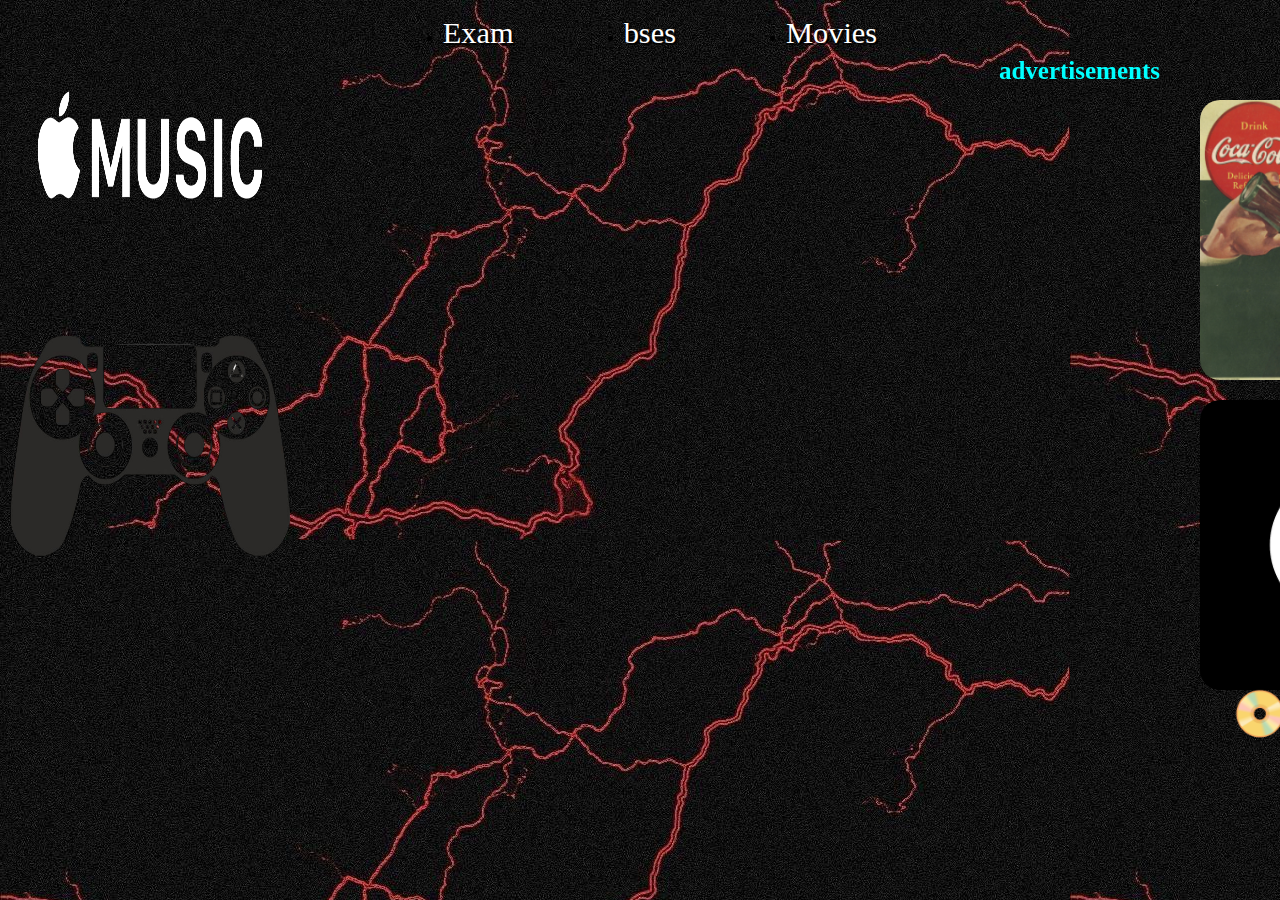
<file: index.html>
<!DOCTYPE html>
<html lang="en">
<head>

  <link rel="stylesheet" href="home.css">
    <link rel="icon" href="pic/logo.png">

    <title>For lazy</title>
    <title>Projict</title>
 
</head>
<body>

  
  <img class="advmus" src="pic/home adv.png" usemap="#Songs" >
  <map name="#Songs">
     <area shape="circle" coords="0,0,1000" href="songshtml.html" >
  </map>
  

<img class="advgames" src="pic/gamesdivhome.png" usemap="#games" >
<map name="#games">
   <area shape="circle" coords="0,0,1000" href="games.html" >
</map>

                              <!-- الشريط الاعلى  -->
                          
<ul class="line">
  <li><a class="calc" href="Exam.html">Exam</a></li>
  <li><a href="bsese.html">bses</a></li>
  <li><a href="movies.html">Movies</a></li>

</ul>




                          <!-- اعلاناااااااتتت  -->

    <h1 class="adv1r" >advertisements</h1>

    <img class="adv1" src="pic/adv1.png" usemap="#coca" >
    <map name="#coca">
       <area shape="circle" coords="0,0,1000" href="https://cocacola.co.il/" >
    </map>


    
    <img class="adv2" src="pic/adv2.jpg" usemap="#pizza" >
    <map name="#pizza">
       <area shape="circle" coords="0,0,1000" href="https://pizzahut.co.il/" >
    </map>



   <marquee class="newsline">
    <h2>📀💿🎞🎥📽📼📀📽🎞♫♬♫♬📼📀📽🎞💿
      📼📀📽🎞💿♫♬♫♬♫♬📀💿📀💿📀📀💿🎞🎥📽📼📀📽🎞
        ♫♬♫♬♫♬♫♬📀💿🎞🎥📽📼📀📽🎞📀💿📀♫♬♫♬♫♬📼🎞💿
        📀💿🎞🎥📽📼📀📽🎞💿📀♫♬♫📼📀📽🎞💿♫</h2>
   </marquee>

  </body>
</html>
</file>
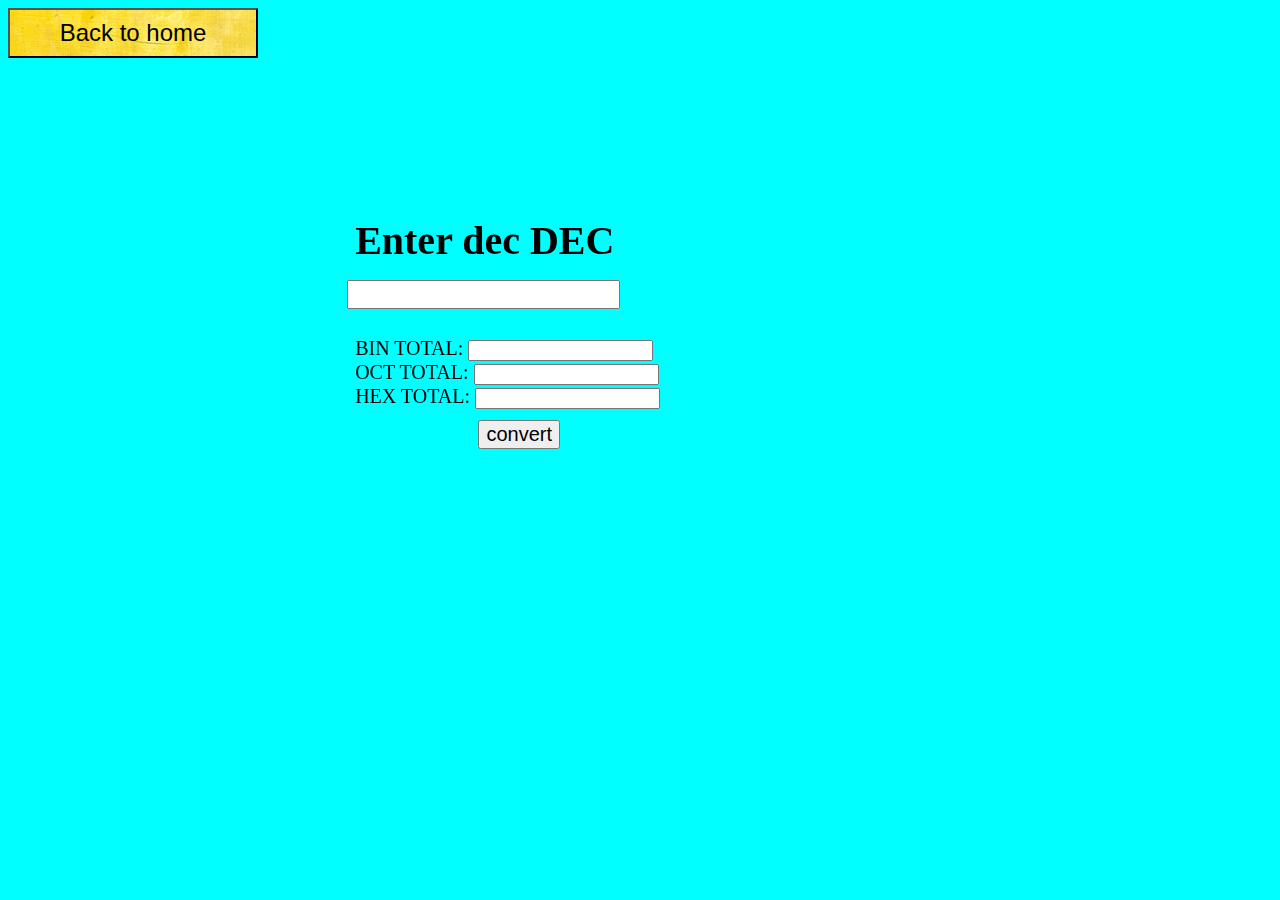
<file: bsese.html>
<!DOCTYPE html>
<html lang="en">
<head>  
    <title>Document</title>
</head>
<body>
    <button class="openback" onclick="document.location='file:index.html'"href="#index">Back to home</button>



<div class="basas">

   <div>
    <h1>Enter dec DEC</h1>
    </div>
  
    <br>
    <br>

   <div >
    BIN TOTAL: <input class="output" type="text" id="t2">
    </div>

    <div  >
     OCT TOTAL: <input class="output" type="text" id="t3">
     </div>

     <div  >
     HEX TOTAL: <input class="output" type="text" id="t4">
     </div>

</div>

<input  type="number" id="t1" class="line"><br>
<button class="the"  type="button" onclick="stam()" >convert</button>






    <style>
        .basas{
            font-size: 20px;
            position: fixed;
            top: 190px;
            right: 620px;
        }
         body{
            background-color: aqua;
        }

        .the{
            font-size: 20px;
            position: fixed;
            top: 420px;
            right: 720px;
        }

        .line{
           font-size: 20px;
            position: fixed;
            top: 280px;
            right: 660px;
        }
    
 .openback{
   width: 250px;
   height: 50px;   font-size: 1.5rem;
   background-image: url(pic/backhomebses.jpg) ;
   font-family: 'Franklin Gothic Medium', 'Arial Narrow', Arial, sans-serif;
 }
 
 .openback:hover{
   background: rgb(208, 255, 0);
 }

    </style>



    <script>
        function stam(){
            var a,b;
            a=parseInt(document.getElementById("t1").value);
            b=a.toString(2);
            document.getElementById("t2").value=b;      
        
            b=a.toString(8);
            document.getElementById("t3").value=b;

            b=a.toString(16);
            document.getElementById("t4").value=b;
        }


     
    </script>
    
</body>
</html>
</file>
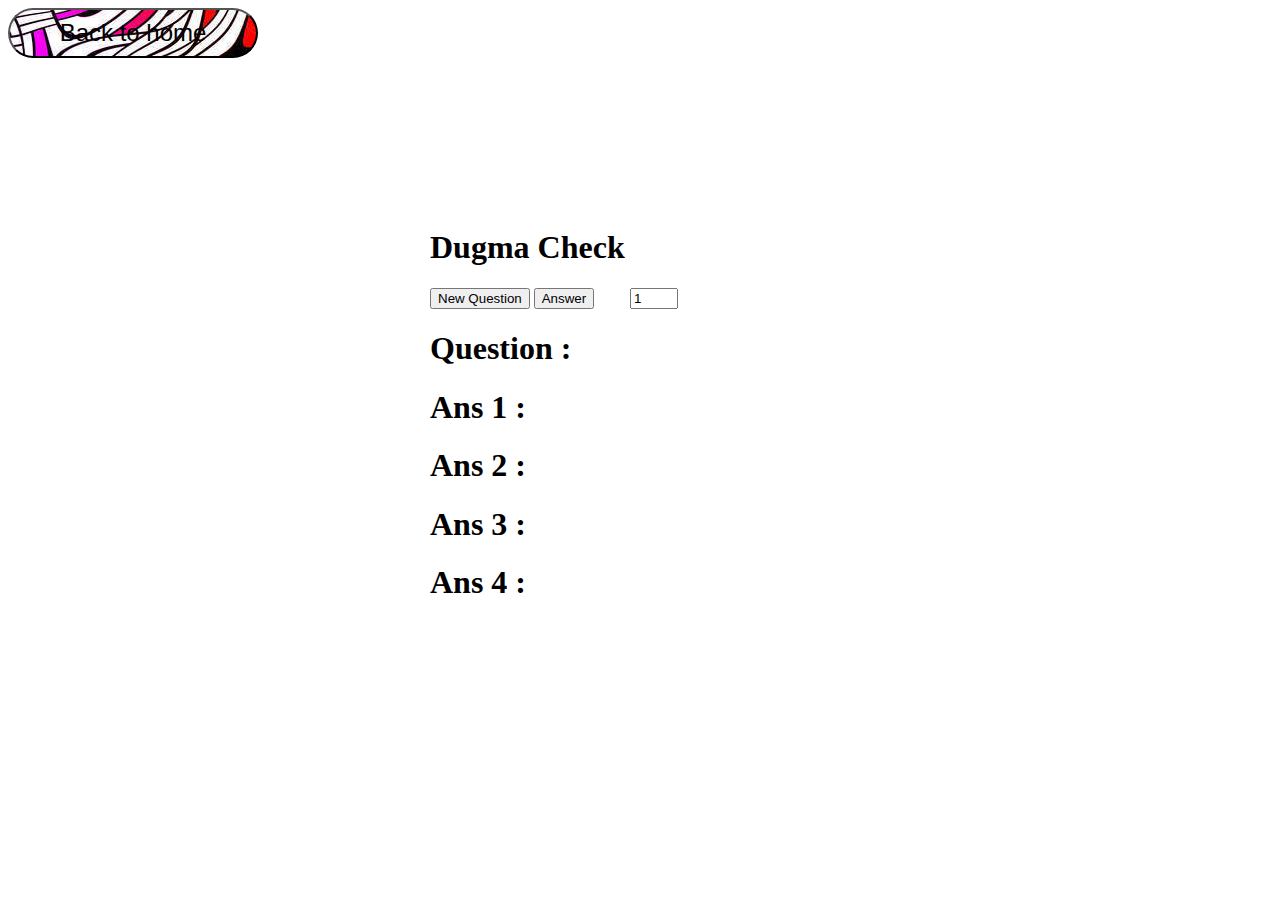
<file: Exam.html>
<html>
<head>
<title> 
</title>
</head>

<body>



<button class="openback" onclick="document.location='file:index.html'"href="#home">Back to home</button>

<div class="Exam">
    <h1>Dugma Check</h1>
    <button onclick="Question()">New Question</button>
    <button onclick="Myanswer()">Answer</button>

    <h1>Question : <span id="Myquestion"></span></h1>
    <h1>Ans 1 : <span id="Ans1"></span></h1>
    <h1>Ans 2 : <span id="Ans2"></span></h1>
    <h1>Ans 3 : <span id="Ans3"></span></h1>
    <h1>Ans 4 : <span id="Ans4"></span></h1>
    
</div>
<div class="inttot">
    <input type="number" id="mynumber" min="1" max="4" value="1" step="1">
</div>


<script>

  const arr=[ ["8/2=?","8","5","-2","4",4],
            ["12*12=?","144","155","164","1000" , 1],
            ["best collage? ","sami","bct" ,"tcb","sapir",3] ,
            ["العاب؟","collage","games","home","lecturer",2],
            ["1111 in bin?" ,"7","f","-f","-7",2]  ];
let num=0;
let correct;
let count=0;
function Question()
{
  if(num<=4)
  {
  document.getElementById("Myquestion").innerHTML=arr[num][0];
  document.getElementById("Ans1").innerHTML=arr[num][1];
  document.getElementById("Ans2").innerHTML=arr[num][2];
  document.getElementById("Ans3").innerHTML=arr[num][3];
  document.getElementById("Ans4").innerHTML=arr[num][4];
  correct=arr[num][5];
  
  num=parseInt(num)+1;
}
  else
  {
    alert("End Test !!!");
    alert("Grade : " + count*20);
  }
  
}

function Myanswer()
{
  let myans=document.getElementById("mynumber").value;
  if(correct==myans)
   count++;
  
}

</script>




<style>
    .openback{
    width: 250px;
    height: 50px;
    border-radius: 50px;
    font-size: 1.5rem;
    color: rgb(0, 0, 0);
    background-image: url(pic/backhomegames.jpg) ;
    transition: all 0.3s ease-in-out;
    font-family: 'Franklin Gothic Medium', 'Arial Narrow', Arial, sans-serif;
  }
  
  .openback:hover{
    background: rgb(61, 31, 109);
    transform: scale(0.6);
  }

  .Exam{
   /* margin-top: 80px;
   left: 50px; */

   position:fixed;
    width: 300px;
    right:550px;
    background: rgb(255, 255, 255);
    margin-top: 150px;
  }
  
  .inttot{
    position:fixed;
    width: 250px;
    right:400px;
    margin-top: 230px;
  }
</style>


</body></html>
</file>
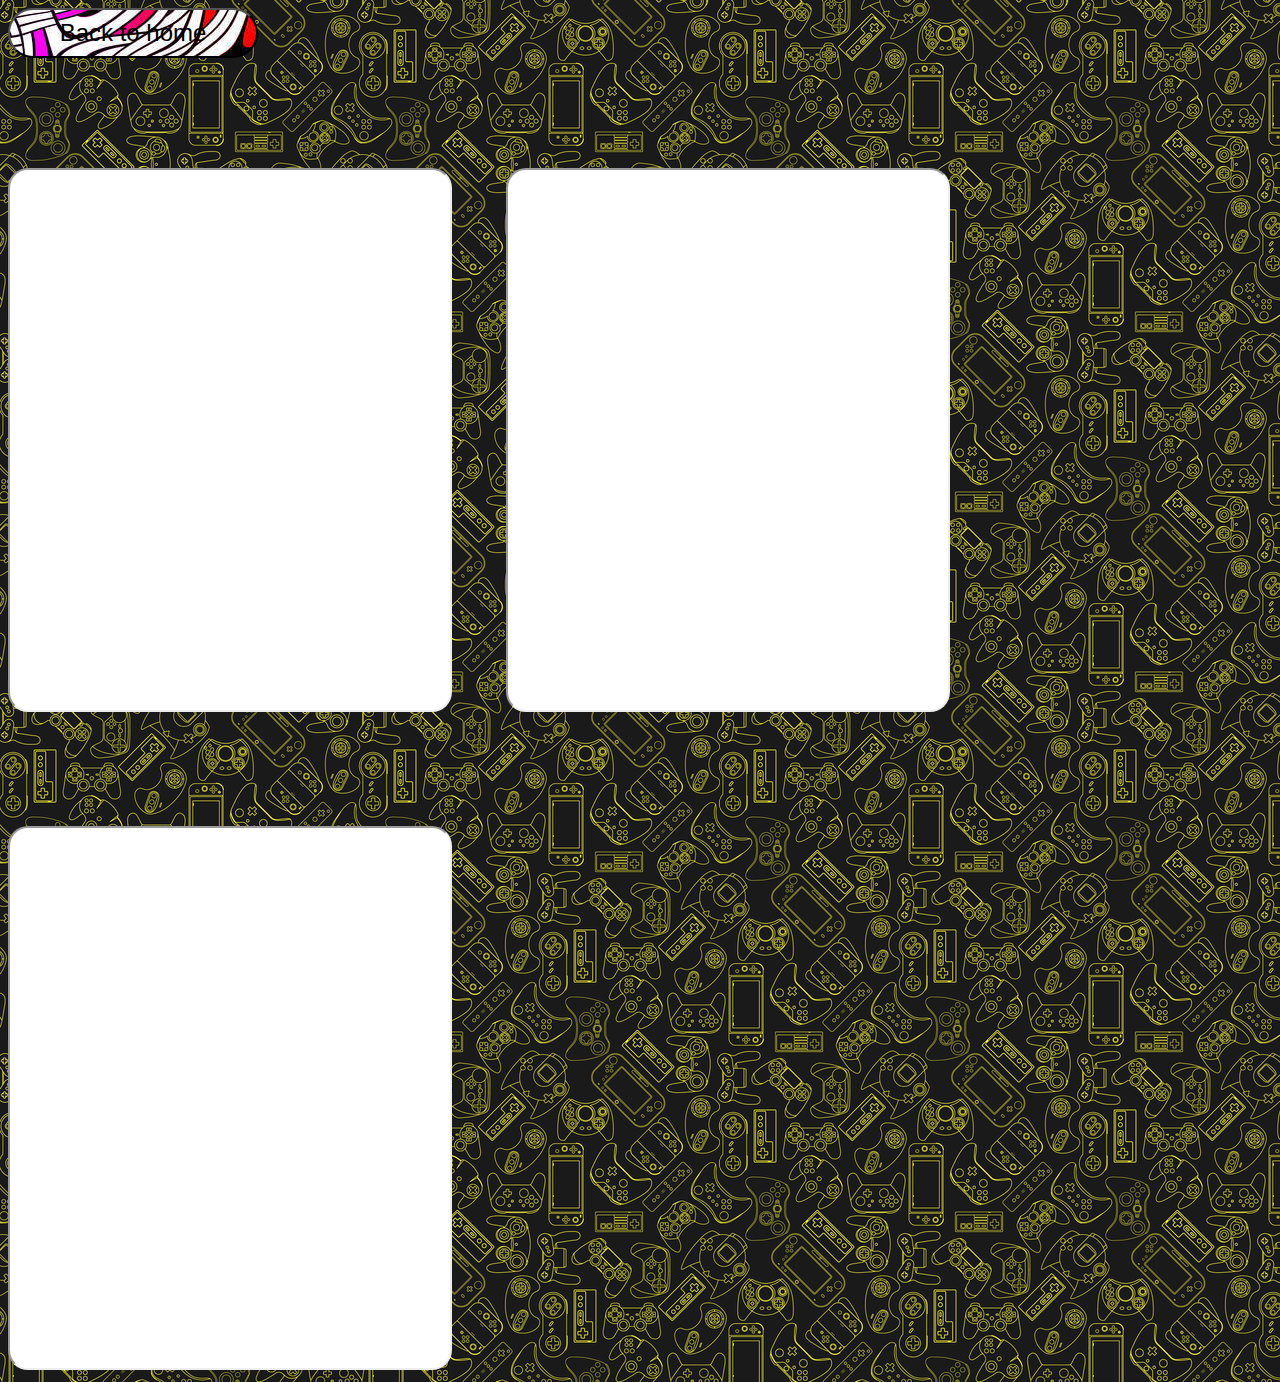
<file: games.html>
<!DOCTYPE html>
<html lang="en">
<head>

    <title>My games</title>
    <link rel="stylesheet" href="gamescss.css">
</head>

<button class="openback" onclick="document.location='file:index.html'"href="#home">Back to home</button>
<br>

<body>
   
    <iframe class="game1" src="http://slither.io/" width="350" height="350"></iframe>

    <iframe class="game1" src="https://skribbl.io/" width="250" height="250"></iframe>

    <iframe class="game1" src="https://www.twoplayergames.org/game/soccer-physics" width="250" height="250"></iframe> 
    
</body>
</html>
</file>
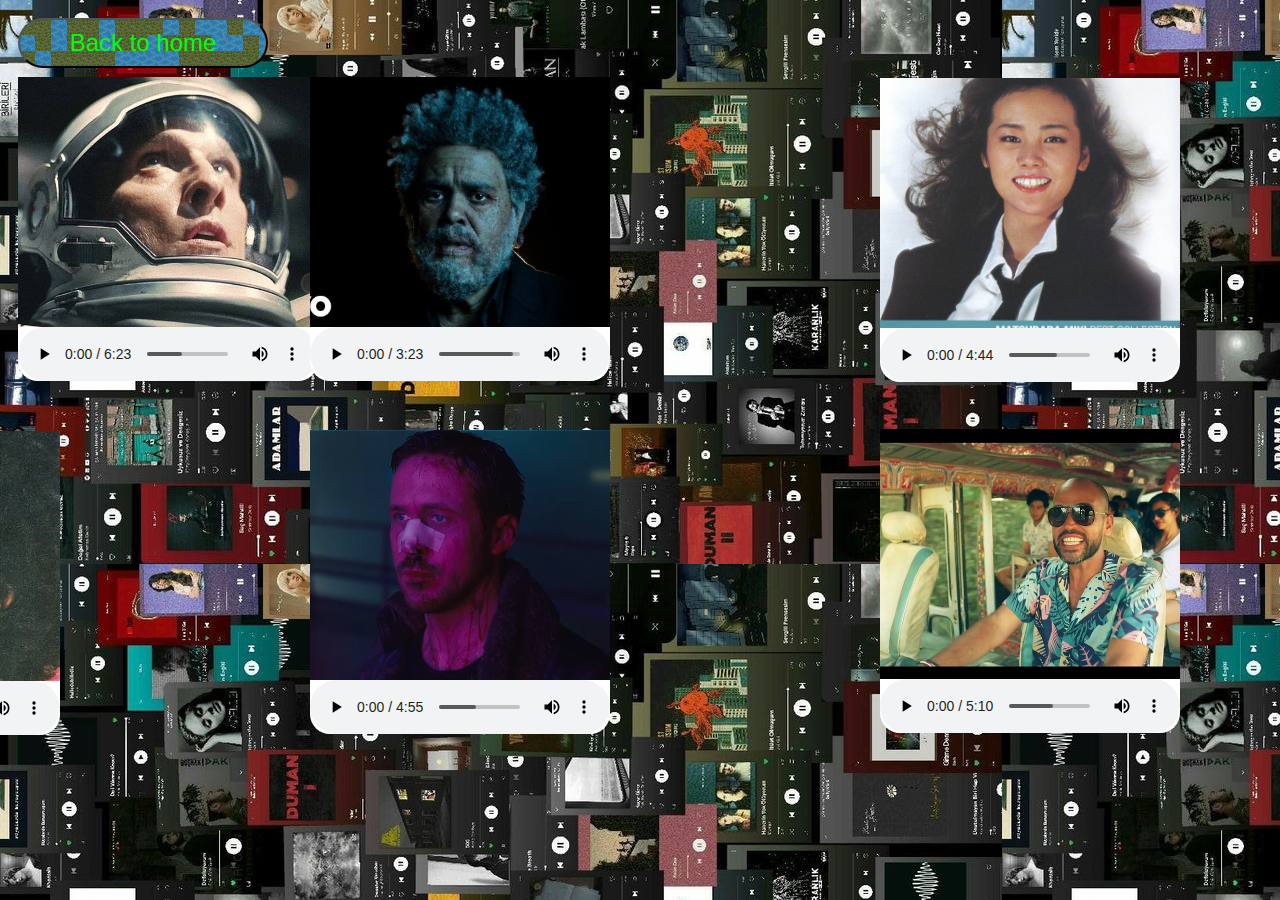
<file: songshtml.html>
<!DOCTYPE html>
<html lang="en">
<head>

    <title>Pic</title>
</head>
<link rel="stylesheet" href="songcss.css">
<body>
 
    <button class="openback" onclick="document.location='file:index.html'"href="#home">Back to home</button>
   

    <br><br><br><br><br><br><br><br><br><br>
    

    <div class="pic1">
        <div class="imgbox1"> 
            <img src="pic/song2.jpg" >
        </div>
        <audio src="songs/bgsong.mp4" type="audio/mp3" controls ></audio>
    </div>
    

    <div class="pic2">
        <div class="imgbox2">
            <img src="pic/song1.jpg" >
        </div>
        <audio  src="songs/song2.mp4" type="audio/mp3" controls ></audio>
    </div>
    <br>


    <div class="pic3">
        <div class="imgbox3">
            <img src="pic/song3.jpg" >
        </div>
        <audio  src="songs/song3.m4a" type="audio/mp3" controls ></audio>
    </div>
    <br>


    <div class="pic4">
        <div class="imgbox4">
            <img src="pic/song4.jpg" >
        </div>
        <audio  src="songs/song4.m4a" type="audio/mp3" controls ></audio>
    </div>
    <br>


    <div class="pic5">
        <div class="imgbox5">
            <img src="pic/song5.png" >
        </div>
        <audio  src="songs/song5.m4a" type="audio/mp3" controls ></audio>
    </div>
    <br>

    
    <div class="pic6">
        <div class="imgbox6"> 
            <img src="pic/song6.jpg" >
        </div>
        <audio src="songs/song6.mp4" type="audio/mp3" controls ></audio>
    </div>


    
</body>
</html>
</file>
<file: home.css>
body {
    background-image: url(pic/bghome1.jpg);
    width: 100%;
    margin: 0;
    background-repeat:repeat;   
  } 
                        
                        
                        
                        /* الشريط الذي في الاعلى */



.line {
    display: flex;
    justify-content: center;
    gap: 110px;
  }

.line li a {
    text-decoration: none;
    color: rgb(255, 255, 255);
    font-size: 1.9rem;
    text-shadow: 2px 2px 1px black;
  } 

  
   


                      /* اعلانات  */

   .adv1{
    width: 280px;
    height: 280px;
    margin-left: 1200px;
    margin-bottom: 1200px;
    justify-content: end;  
    position: fixed;
    top: 100px;
    border-radius: 20px;

  }

  .adv2{
    width: 280px;
    height: 290px;
    margin-left: 1200px;
    margin-bottom: 1200px;
    justify-content: end;  
    position: fixed;
    top:400px;
    border-radius: 20px;
  }

  .adv1r{
    position: fixed;
   right: 120px;
   color: aqua;
   margin-top: -10px;
   font-size: 25px;
  }

  .newsline{
    position: fixed;
    top: 650px;
    font-size:30px;
    }

.advmus{
  width: 280px;
  height: 280px;
  margin-left: 10px;
  margin-bottom: 1200px;
  position: fixed;
}


.advgames{
  
  width: 280px;
  height: 220px;
  margin-left: 10px;
  margin-bottom: 1200px;
  margin-top: 320px;
  position: fixed;

}
</file>
<file: gamescss.css>
body{
    background-image: url(pic/bggames.jpg);
        width: 100%;
    height: 100%;
    background-repeat:repeat;
  
}

.game1{
    /* position: relative; */
    width: 440px;
    height: 540px;
    background: rgb(255, 255, 255);
    border-radius: 20px;
    margin-right: 50px;
    margin-top: 110px;
  
}

.openback{
    width: 250px;
    height: 50px;
    border-radius: 50px;
    font-size: 1.5rem;
    color: rgb(0, 0, 0);
    background-image: url(pic/backhomegames.jpg) ;
    transition: all 0.3s ease-in-out;
    font-family: 'Franklin Gothic Medium', 'Arial Narrow', Arial, sans-serif;
  }
  
  .openback:hover{
    background: rgb(61, 31, 109);
    transform: scale(0.6);
  }
</file>
<file: songcss.css>
body {
    background-image: url(pic/bgsongs.jpg);
    /* width: 100%;
    height: 100%; */
    background-repeat:repeat;
    font-size: .77px;
    background-size: 5058;
    padding:10px ; 
  } 
  

  .openback{
    width: 250px;
    height: 50px;
    border-radius: 50px;
    font-size: 1.5rem;
    color: rgb(0, 255, 13);
    background-image: url(pic/backhomesong.png) ;
    transition: all 0.3s ease-in-out;
    font-family: 'Franklin Gothic Medium', 'Arial Narrow', Arial, sans-serif;
 }
  
  .openback:hover{
    background: rgb(61, 31, 109);
    transform: scale(0.6);
  }


   .pic1{
    position: absolute;
    width: 300px;
    background: rgb(255, 255, 255);
    border-radius: 20px;
  }
  
  .pic1 .imgbox1{
    position:relative ;
    width: 300px;              
    height: 250px;
  }
  
  .pic1 .imgbox1 img{
    position:absolute ;
     width: 100%;
    height: 100%;
    object-fit: cover;
  }
  
  .pic1 audio{
    width:100% ;
    outline: none;
    box-shadow: inset;
  } 




  .pic2{
    position: absolute;
    width: 300px;
    right:670px;
    background: rgb(255, 255, 255);
    border-radius: 20px;
  }
  
  .pic2 .imgbox2{
    position:relative ;
    width: 300px;              
    height: 250px;
  }
  
  .pic2 .imgbox2 img{
    position:absolute ;
    width: 100%;
    height: 100%;
    object-fit: cover;
  }
  
  .pic2 audio.pic2{
    width:100% ;
    outline: none;
    box-shadow: inset;
  }





  .pic3{
    position: absolute;
    width: 300px;
    right:100px;
    background: rgb(255, 255, 255);
    border-radius: 20px;
  }
  
  .pic3 .imgbox3{
    position:relative ;
    width: 300px;              
    height: 250px;
  }
  
  .pic3 .imgbox3 img{
    position:absolute ;
    width: 100%;
    height: 100%;
    object-fit: cover;
  }
  
  .pic3 audio.pic3{
    width:100% ;
    outline: none;
    box-shadow: inset;
  }



  .pic4{
    position: absolute;
    width: 300px;
    right:100px;
    background: rgb(255, 255, 255);
    border-radius: 20px;
    margin-top: 350px;
  }
  
  .pic4 .imgbox4{
    position:relative ;
    width: 300px;              
    height: 250px;
  }
  
  .pic4 .imgbox4 img{
    position:-webkit-sticky ;
    width: 100%;
    height: 100%;
    object-fit: cover;
    
  }
  
  .pic4 audio.pic4{
    width:100% ;
    outline: none;
    box-shadow: inset;
  }



  .pic5{
    position: absolute;
    width: 300px;
    right:100px;
    background: rgb(255, 255, 255);
    border-radius: 20px;
    margin-top: 350px;
    right: 670px;
  }
  
  .pic5 .imgbox5{
    position:relative ;
    width: 300px;              
    height: 250px;
  }
  
  .pic5 .imgbox5 img{
    position:-webkit-sticky ;
    width: 100%;
    height: 100%;
    object-fit: cover;
    
  }
  
  .pic5 audio.pic5{
    width:100% ;
    outline: none;
    box-shadow: inset;
  }

  
  .pic6{
    position: absolute;
    width: 300px;
    right:100px;
    background: rgb(255, 255, 255);
    border-radius: 20px;
    margin-top: 350px;
    right: 1220px;
  }
  
  .pic6 .imgbox6{
    position:relative ;
    width: 300px;              
    height: 250px;
  }
  
  .pic6 .imgbox6 img{
    position:-webkit-sticky ;
    width: 100%;
    height: 100%;
    object-fit: cover;
    
  }
  
  .pic6 audio.pic6{
    width:100% ;
    outline: none;
    box-shadow: inset;
  }
</file>
